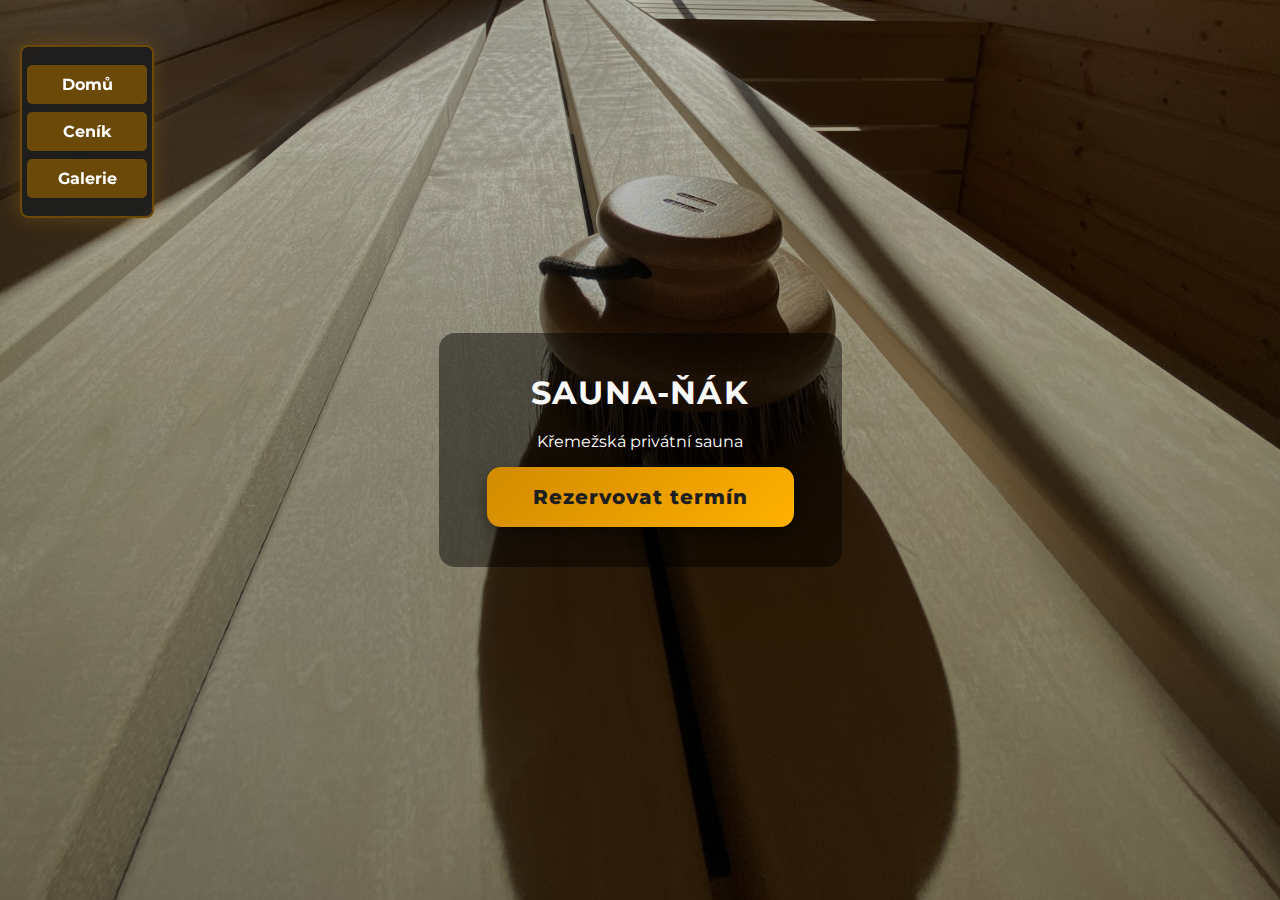
<file: index.html>
<!DOCTYPE html>
<html lang="cs">
<head>
  <meta charset="UTF-8" />
  <meta name="viewport" content="width=device-width, initial-scale=1.0"/>
  <title>Sauna-Křemže</title>

  <link rel="stylesheet" href="./css/app.css"/>
  <link href="https://fonts.googleapis.com/css2?family=Montserrat&display=swap" rel="stylesheet">
</head>

<body>

<nav>
  <ul>
    <li><a href="./index.html">Domů</a></li>
    <li><a href="./cenik.html">Ceník</a></li>
    <li><a href="./gallery.html">Galerie</a></li>
  </ul>
</nav>

<section class="hero">
  <div class="hero-box">
    <h1>Sauna-Ňák</h1>
    <p>Křemežská privátní sauna</p>

    <a href="rezervacni-kalendar.html" class="cta">
      Rezervovat termín
    </a>
  </div>
</section>

</body>
</html>
</file>
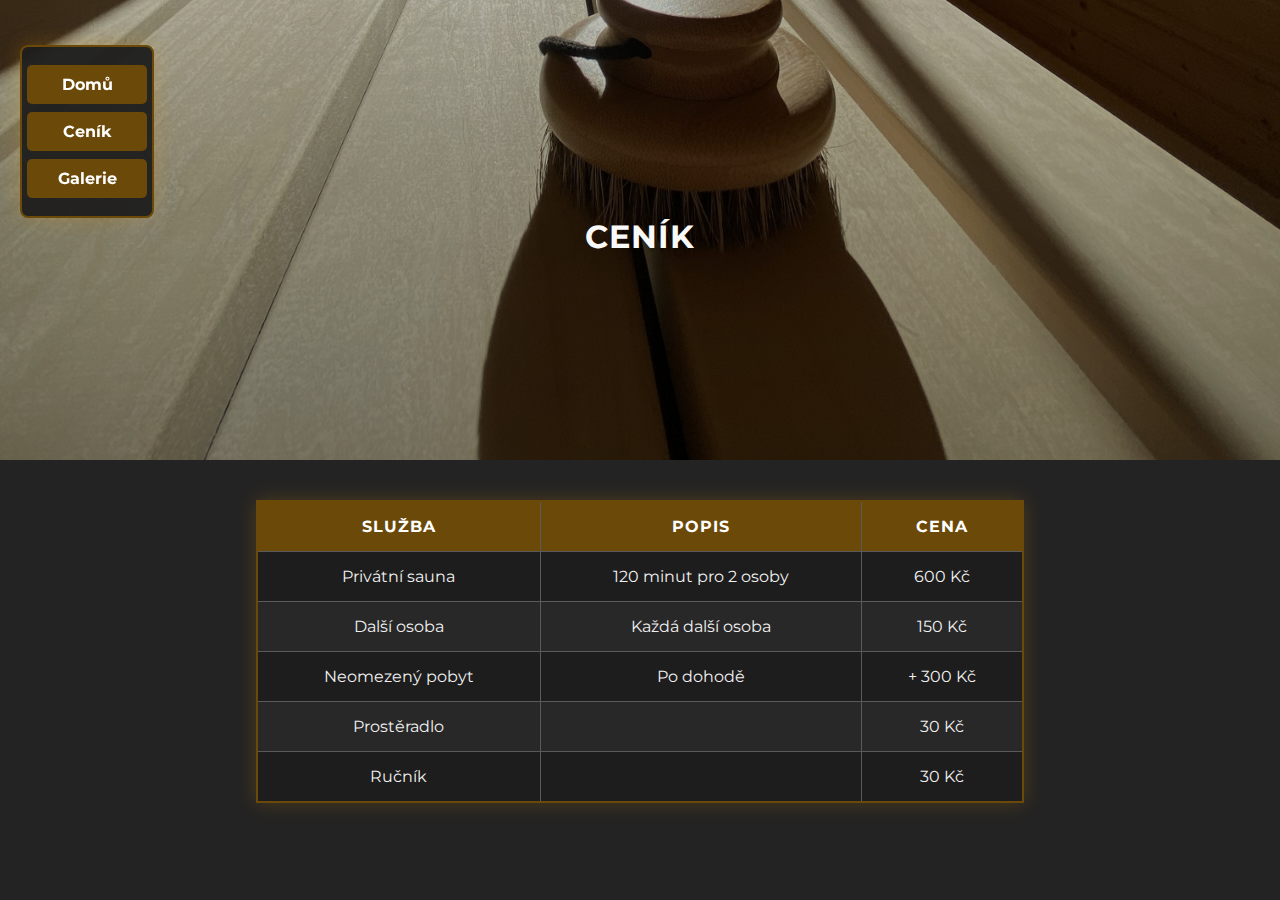
<file: cenik.html>
<!DOCTYPE html>
<html lang="cs">
<head>
  <meta charset="UTF-8">
  <meta name="viewport" content="width=device-width, initial-scale=1.0">
  <title>Ceník</title>

  <!-- společné styly -->
  <link rel="stylesheet" href="./css/app.css">

  <!-- styly jen pro ceník -->
  <link rel="stylesheet" href="./css/cenik.css">

  <link href="https://fonts.googleapis.com/css2?family=Montserrat&display=swap" rel="stylesheet">
  <link rel="stylesheet" href="https://cdnjs.cloudflare.com/ajax/libs/animate.css/4.1.1/animate.min.css">
</head>

<body>

<!-- MENU -->
<nav class="animate__animated animate__fadeInLeft">
  <ul>
    <li><a href="./index.html">Domů</a></li>
    <li><a href="./cenik.html">Ceník</a></li>
    <li><a href="./gallery.html">Galerie</a></li>
  </ul>
</nav>

<!-- HERO (OBRÁZEK PŘES CELOU PLOCHU) -->
<section class="hero hero-small hero-header">
  <h1>CENÍK</h1>
  </section>

<!-- OBSAH STRÁNKY -->
<div class="container">

  <table class="cenik">
    <thead>
      <tr>
        <th>Služba</th>
        <th>Popis</th>
        <th>Cena</th>
      </tr>
    </thead>
    <tbody>
      <tr>
        <td>Privátní sauna</td>
        <td>120 minut pro 2 osoby</td>
        <td>600 Kč</td>
      </tr>
      <tr>
        <td>Další osoba</td>
        <td>Každá další osoba</td>
        <td>150 Kč</td>
      </tr>
      <tr>
        <td>Neomezený pobyt</td>
        <td>Po dohodě</td>
        <td>+ 300 Kč</td>
      </tr>
      <tr>
        <td>Prostěradlo</td>
        <td></td>
        <td>30 Kč</td>
      </tr>
      <tr>
        <td>Ručník</td>
        <td></td>
        <td>30 Kč</td>
      </tr>
    </tbody>
  </table>

</div>

</body>
</html>
</file>
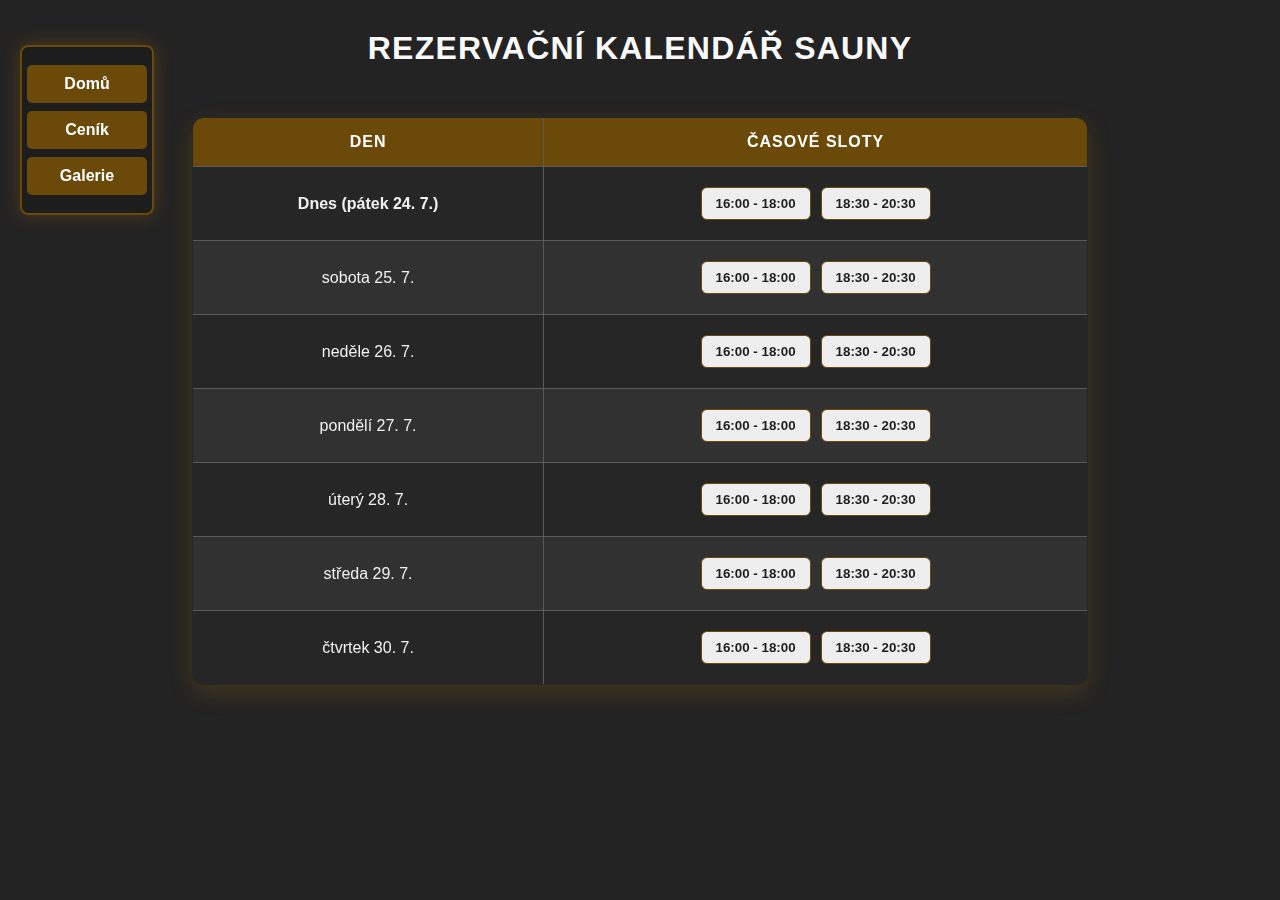
<file: rezervacni-kalendar.html>
<!DOCTYPE html>
<html lang="cs">
<head>
  <meta charset="UTF-8" />
  <meta name="viewport" content="width=device-width, initial-scale=1.0">
  <title>Rezervační kalendář sauny</title>
  <link rel="stylesheet" href="./css/app.css">
<link rel="stylesheet" href="./css/rezervacni-kalendar.css">

 
</head>
<body>

  
      <nav class="animate__animated animate__fadeInLeft">
            <ul>
                <li><a href="./index.html">Domů</a></li>
                <li><a href="./cenik.html">Ceník</a></li>
                <li><a href="./gallery.html">Galerie</a></li>
            </ul>
          </nav>
        
      
        
  <h1>Rezervační kalendář sauny</h1>


  <table class="calendar">
    <thead>
      <tr>
        <th>Den</th>
        <th>Časové sloty</th>
      </tr>
    </thead>
    <tbody id="calendar-body">
      <!-- Tady vložit dny a časové sloty skriptem -->
    </tbody>
  </table>

  <!--Formular-->

  <div id="reservation-overlay" class="overlay hidden">
  <div id="reservation-form" class="modal">
    <h3>Potvrzení rezervace</h3>

    <p id="reservation-info" class="info"></p>

    <label>
      Jméno
      <input type="text" id="res-name" placeholder="Jan Novák">
    </label>

    <label>
      Telefon
      <input type="text" id="res-phone" placeholder="+420 123 456 789">
    </label>

    <div class="actions">
      <button id="confirm-reservation" class="btn primary">
        Potvrdit
      </button>
      <button id="cancel-reservation" class="btn secondary">
        Zrušit
      </button>
    </div>
  </div>
</div>


<script src="./js/calendar.js"></script>

</body>
</html>
</file>
<file: css/app.css>
main, article {

    margin-left: 230px;
}



/* Celkový styl */
body {
    
    font-family: 'Montserrat', Arial, Helvetica, sans-serif;
    color: white;
    background-color: #000;
    text-align: center;
    padding: 0px;
    margin: 0px;
}

/* Nadpisy */
h1, h2, h3 {
    margin: 0;
}

h1 {
   font-family: 'Montserrat', Arial, sans-serif;
  font-size: 32px;
  color: rgb(249, 249, 249);
  margin-bottom: 20px;
  text-transform: uppercase;
  letter-spacing: 1.2px;
}

h2 {
      font-family: 'Montserrat', Arial, sans-serif;
  font-size: 32px;
  color: rgb(249, 249, 249);
  margin-bottom: 20px;
  text-transform: uppercase;
  letter-spacing: 1.2px;
}

h3{
      font-family: 'Montserrat', Arial, sans-serif;
  font-size: 16px;
  color: rgb(249, 249, 249);
  margin-bottom: 20px;
  text-transform: uppercase;
  letter-spacing: 1.2px;
}
/* Odkazy */
a {
    color: rgb(107, 73, 9);
    font-weight: bold;
    text-decoration: none;
}

a:hover,
a:active {
    color: rgb(218, 218, 218);
}

/* Články */
article {
    border: 2px solid rgb(107, 73, 9); /* stejný rámeček jako menu */
    background-color: rgba(0, 0, 0, 0.7); /* lehce průhledné, tmavé */
    margin: 40px auto;
    padding: 30px;
    max-width: 800px;
    border-radius: 8px;
    box-shadow: 0 0 20px rgba(255, 165, 0, 0.2); /* stejný světelný efekt */
}

/* Footer obrázky */
footer img {
    width: 300px;
    border-radius: 70%;
    border: 10px solid rgb(44, 44, 42);
}

footer a:hover img,
footer a:active img {
    border-color: rgb(195, 110, 0);
}

/* Seznamy */
ol {
    color: rgb(242, 237, 234);
    text-align: left;
}

ol .highlighted {
    color: rgb(163, 161, 148);
}

/* Menu */
nav {
    position: fixed;
    top: 45px;
    left: 20px;
    width: 120px;
    background-color: rgba(30, 30, 30, 0.95);
    border: 2px solid rgb(107, 73, 9);
    border-radius: 8px;
    box-shadow: 0 0 20px rgba(255, 165, 0, 0.2);
    padding: 10px 5px;
    font-family: 'Montserrat', Arial, sans-serif;
    z-index: 1000;
}
nav ul {
    list-style: none;
    padding: 0;
    margin: 0;
}

nav ul li {
    margin: 8px 0;
}

nav ul li a {
    display: block;
    text-decoration: none;
    background-color: rgb(107, 73, 9);
    color: white;
    padding: 10px 15px;
    border-radius: 5px;
    font-weight: bold;
    transition: background-color 0.3s ease, color 0.3s ease;
}

nav ul li a:hover,
nav ul li a:focus {
    background-color: orange;
    color: rgb(30, 30, 30);
    outline: none;
}


.cta {
  display: inline-flex;
  align-items: center;
  justify-content: center;
  padding: 18px 46px;
  font-size: 20px;
  letter-spacing: 1px;
  background: linear-gradient(135deg, #d18b00, #ffb000);
  color: #1e1e1e;
  text-decoration: none;
  font-weight: 800;
  border-radius: 14px;
   
  box-shadow:
    0 6px 14px rgba(0, 0, 0, 0.35);

  transition:
    transform 0.2s ease,
    
   


}

.cta:hover {
  transform: translateY(-1px);
}

/* ===== HERO – GLOBAL ===== */
.hero {
  min-height: 100vh;
  background:
    linear-gradient(rgba(0,0,0,0.25), rgba(0,0,0,0.45)),
    url("../images/sauna.jpg") center / cover no-repeat;

  display: flex;
  align-items: center;
  justify-content: center;
}




/* obsah hero */
.hero-box {
  background: rgba(0, 0, 0, 0.45);
  padding: 40px 48px;
  border-radius: 16px;
  max-width: 600px;
}

/* mobil */
@media (max-width: 768px) {
  .hero {
    min-height: 90vh;
  }

  .hero-box {
    margin: 0 16px;
    padding: 36px 24px;
  }
}

/* ===== HERO – PODSTRÁNKY ===== */
.hero-small {
  min-height: 40vh;
  padding-top: 60px;
  padding-bottom: 40px;
}


.hero-header {
  flex-direction: column;
  justify-content: center;
}

.hero-header h1 {
  margin-bottom: 8px;
}

.hero-header .subtitle {
  opacity: 0.85;
}
</file>
<file: css/cenik.css>
body 
{
  background-color: rgba(0, 0, 0, 0.861);
}

h2 {
  font-family: 'Montserrat', Arial, sans-serif;
  font-size: 32px;
  color: rgb(249, 249, 249);
  margin-bottom: 20px;
  text-transform: uppercase;
  letter-spacing: 1.2px;
 text-align: center;
}

table.cenik {

    width: 60%;
    margin: 40px auto;
    border-collapse: collapse;
    background-color: rgba(30, 30, 30, 0.95);
    color: rgb(240, 240, 240);
    font-family: 'Montserrat', Arial, sans-serif;
    border: 2px solid rgb(107, 73, 9);
    box-shadow: 0 0 20px rgba(255, 165, 0, 0.2);
}

table.cenik th,
table.cenik td {
    padding: 15px 20px;
    border: 1px solid rgb(90, 90, 90);
    text-align: center;
}

table.cenik th {
    background-color: rgb(107, 73, 9);
    color: white;
    text-transform: uppercase;
    letter-spacing: 1px;
}

table.cenik tr:nth-child(even) {
    background-color: rgba(255, 255, 255, 0.05);
}

table.cenik tr:hover {
    background-color: rgba(255, 165, 0, 0.1);
    transition: background-color 0.3s ease;
}


.container {
  width: 100%;
  margin: 20px auto 80px;
}



nav {
    position: fixed;
    top: 45px;
    left: 20px;
    width: 120px;
    background-color: rgba(30, 30, 30, 0.95);
    border: 2px solid rgb(107, 73, 9);
    border-radius: 8px;
    box-shadow: 0 0 20px rgba(255, 165, 0, 0.2);
    padding: 10px 5px;
    font-family: 'Montserrat', Arial, sans-serif;
    z-index: 1000;
}

nav ul {
    list-style: none;
    padding: 0;
    margin: 0;
}

nav ul li {
    margin: 8px 0;
}

nav ul li a {
    display: block;
    text-decoration: none;
    background-color: rgb(107, 73, 9);
    color: white;
    padding: 10px 15px;
    border-radius: 5px;
    font-weight: bold;
    transition: background-color 0.3s ease, color 0.3s ease;
    text-align: center;
}

nav ul li a:hover,
nav ul li a:focus {
    background-color: orange;
    color: rgb(30, 30, 30);
    outline: none;
}
</file>
<file: css/rezervacni-kalendar.css>
/* =========================
   ZÁKLAD
========================= */
body {
  background-color: rgba(0, 0, 0, 0.861);
  font-family: 'Montserrat', Arial, sans-serif;
  margin: 0;
  padding: 0;
}

/* =========================
   NADPIS
========================= */
h1 {
  font-size: 32px;
  color: rgb(249, 249, 249);
  margin: 30px 0 20px;
  text-transform: uppercase;
  letter-spacing: 1.2px;
  text-align: center;
}

/* =========================
   TABULKA KALENDÁŘE
========================= */
table.calendar {
  width: 70%;
  margin: 50px auto;
  border-collapse: collapse;
  background: rgba(40, 40, 40, 0.75);
  backdrop-filter: blur(5px);
  color: rgb(240, 240, 240);
  border-radius: 12px;
  overflow: hidden;
  box-shadow: 0 8px 25px rgba(255, 165, 0, 0.15);
  border: 1px solid rgba(255, 165, 0, 0.3);
}

table.calendar th,
table.calendar td {
  padding: 15px 20px;
  border: 1px solid rgb(90, 90, 90);
  text-align: center;
}

table.calendar th {
  background-color: rgb(107, 73, 9);
  color: white;
  text-transform: uppercase;
  letter-spacing: 1px;
}

table.calendar tr:nth-child(even) {
  background-color: rgba(255, 255, 255, 0.05);
}

table.calendar tr:hover {
  background-color: rgba(255, 165, 0, 0.1);
  transition: background-color 0.3s ease;
}

/* =========================
   TLAČÍTKA SLOTŮ
========================= */
button {
  margin: 5px;
  padding: 8px 14px;
  cursor: pointer;
  border: 1px solid rgb(107, 73, 9);
  border-radius: 6px;
  background-color: #eee;
  font-weight: 600;
  color: rgb(30, 30, 30);
  transition: all 0.25s ease;
}

button:hover {
  background-color: rgb(255, 165, 0);
}

button.reserved {
  background: #aaa;
  cursor: not-allowed;
  opacity: 0.6;
}

/* =========================
   MODAL OVERLAY
========================= */
.overlay {
  position: fixed;
  inset: 0;
  background: rgba(0, 0, 0, 0.65);
  display: flex;
  align-items: center;
  justify-content: center;
  z-index: 999;
}

.hidden {
  display: none;
}

/* =========================
   MODAL OKNO
========================= */
.modal {
  background: white;
  border-radius: 14px;
  width: 90%;
  max-width: 420px;
  padding: 25px 28px;
  box-shadow: 0 12px 45px rgba(0, 0, 0, 0.35);
  animation: fadeIn 0.3s ease;
}



.info {
  background: #f4f4f4;
  padding: 10px;
  border-radius: 6px;
  font-size: 14px;
  margin-bottom: 15px;
  text-align: center;
}

/* =========================
   INPUTY
========================= */
.modal label {
  display: block;
  font-size: 14px;
  margin-bottom: 12px;
}

.modal input {
  width: 100%;
  padding: 10px;
  border-radius: 6px;
  border: 1px solid #ccc;
  font-size: 14px;
}

.modal {
  background: white;
  color: #222;
}

.modal h3 {
  color: #6b4909;
  font-size: 22px;
  margin-bottom: 18px;
  letter-spacing: 1px;
}

.info {
  background: #f4f4f4;
  color: #333;
  padding: 10px 14px;
  border-radius: 8px;
  font-size: 14px;
  font-weight: 600;
  margin-bottom: 18px;
  user-select: none;
}

/* =========================
   TLAČÍTKA VE FORMULÁŘI
========================= */
.actions {
  display: flex;
  gap: 12px;
  margin-top: 20px;
}

.actions button {
  flex: 1;
  padding: 10px;
  border-radius: 6px;
  border: none;
  cursor: pointer;
  font-size: 14px;
  font-weight: 600;
}

.actions .primary {
  background: rgb(107, 73, 9);
  color: white;
}

.actions .primary:hover {
  background: rgb(140, 95, 20);
}

.actions .secondary {
  background: #ddd;
}

.actions .secondary:hover {
  background: #ccc;
}

/* =========================
   ANIMACE
========================= */
@keyframes fadeIn {
  from {
    opacity: 0;
    transform: scale(0.95);
  }
  to {
    opacity: 1;
    transform: scale(1);
  }
}

/* =========================
   MOBIL
========================= */
@media (max-width: 768px) {
  table.calendar {
    width: 95%;
  }
}

/* =========================
   MENU
========================= */
nav {
    position: fixed;
    top: 45px;
    left: 20px;
    width: 120px;
    background-color: rgba(30, 30, 30, 0.95);
    border: 2px solid rgb(107, 73, 9);
    border-radius: 8px;
    box-shadow: 0 0 20px rgba(255, 165, 0, 0.2);
    padding: 10px 5px;
    font-family: 'Montserrat', Arial, sans-serif;
    z-index: 1000;
}
nav ul {
    list-style: none;
    padding: 0;
    margin: 0;
}

nav ul li {
    margin: 8px 0;
}

nav ul li a {
    display: block;
    text-decoration: none;
    background-color: rgb(107, 73, 9);
    color: white;
    padding: 10px 15px;
    border-radius: 5px;
    font-weight: bold;
    transition: background-color 0.3s ease, color 0.3s ease;
}

nav ul li a:hover,
nav ul li a:focus {
    background-color: orange;
    color: rgb(30, 30, 30);
    outline: none;
}
</file>
